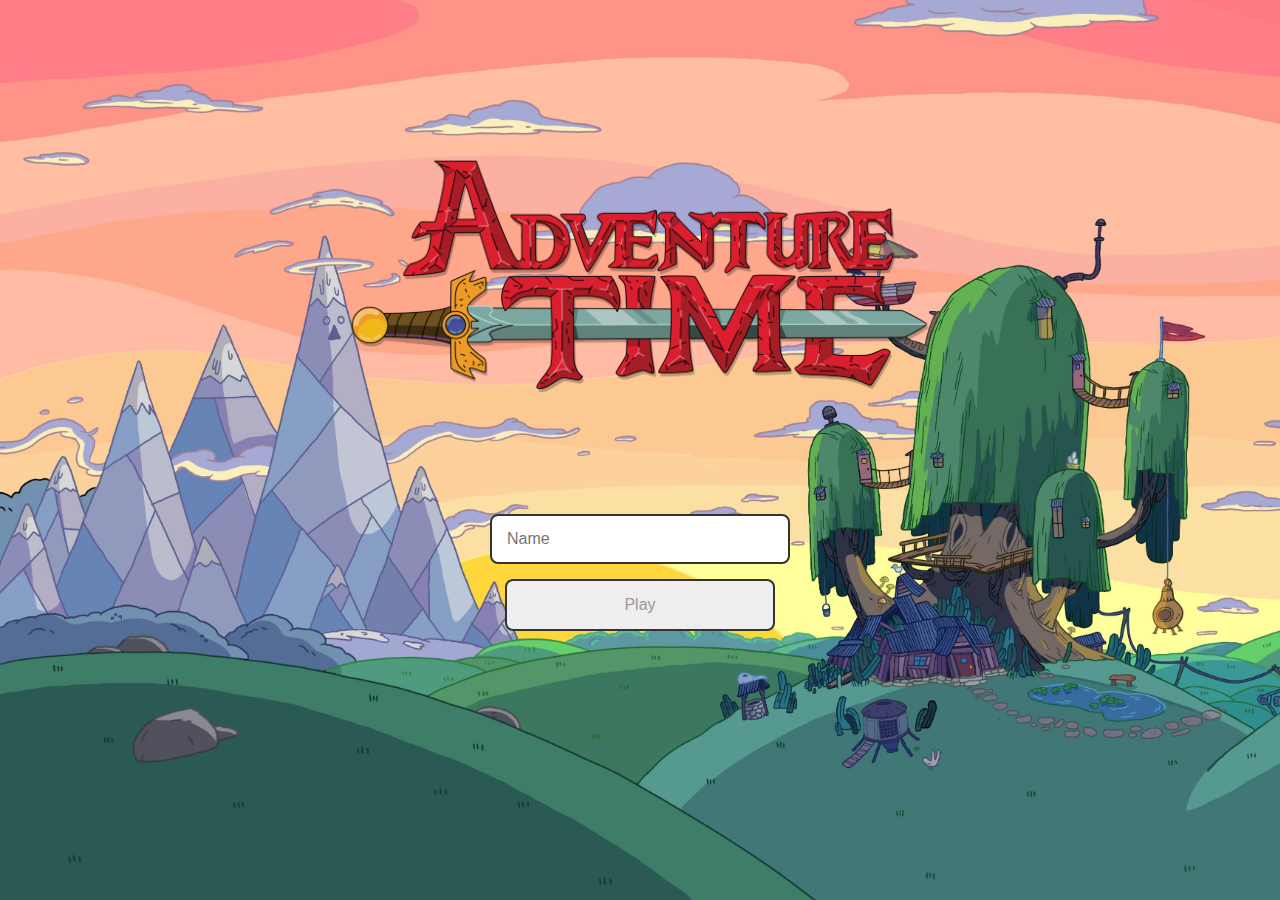
<file: index.html>
<!DOCTYPE html>
<html lang="pt-br">

<head>
    <meta charset="UTF-8">
    <meta http-equiv="X-UA-Compatible" content="IE=edge">
    <meta name="viewport" content="width=device-width, initial-scale=1.0">
    <title>Jogo da memória - Login</title>
    <link href="../css/reset.css" rel="stylesheet">
    <link href="../css/login.css" rel="stylesheet">
    <link rel="preconnect" href="https://fonts.googleapis.com">
    <link rel="preconnect" href="https://fonts.gstatic.com" crossorigin>
    <link href="https://fonts.googleapis.com/css2?family=Mate+SC&display=swap" rel="stylesheet">

    <script defer src="../js/script.js"></script>
</head>

<body>

    <header id="container_principal">

        <form class="formulario_login">

            <section class="login_header">

                <img src="/images/logo-teste.png" atl="logo">

            </section>

            <input type="text" placeholder="Name" class="login_usuario">
            <button type="submit" class="login_button" disabled> Play</button>

        </form>

    </header>


</body>

</html>
</file>
<file: css/login.css>
body {
    background-image: url(/images/image-bg.jpg);
    background-size: cover;
    background-attachment: fixed;
    font-family: 'Mate SC', sans-serif;
}


#container_principal {
    display: flex;
    align-items: center;
    flex-direction: column;
    height: 80vh;
    justify-content: center;
}

.formulario_login {
    display: flex;
    flex-direction: column;
    align-items: center;
    justify-content: center;
}

.login_header img {
    width: 600px;
}

.login_header h1 {
    padding: 15px;
    font-size: 2.5em;
    color: rgb(133, 0, 0);
    font-weight: bold;
}

.login_header {
    display: flex;
    flex-direction: column;
    align-items: center;
    justify-content: center;
    margin-bottom: 50px;
}

.login_usuario {
    height: 50px;
    border: 2px solid #333;
    border-radius: 8px;
    font-size: 1em;
    margin-bottom: 15px;
    max-width: 300px;
    width: 100%;
    outline: none;
    padding: 15px;
}

.login_button {
    border-radius: 8px;
    border: 2px solid #333;
    padding: 15px;
    background-color: #0722bb;
    color: white;
    font-size: 1em;
    cursor: pointer;
    width: 100%;
    max-width: 270px;
}

.login_button:disabled {
    background-color: #eee;
    color: rgb(156, 153, 153);
    cursor: auto;
}
</file>
